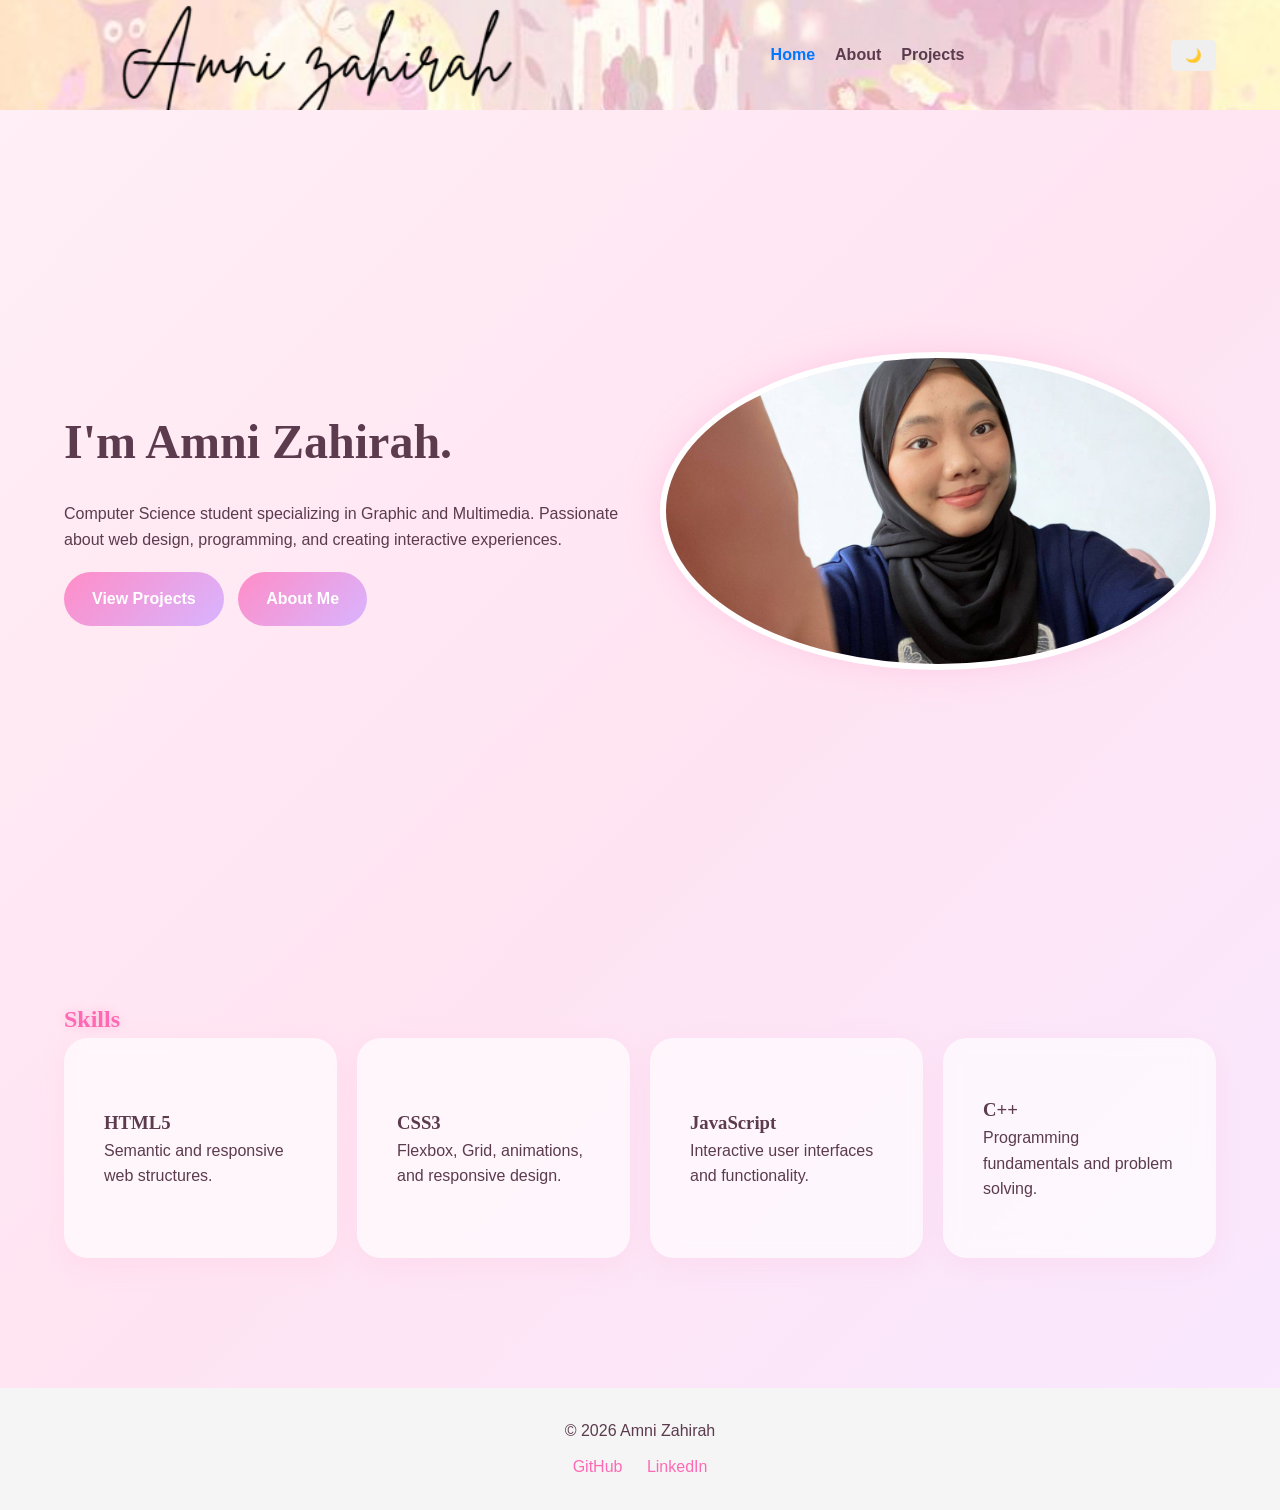
<file: index.html>
<!DOCTYPE html>
<html lang="en">
<head>
  <meta charset="UTF-8">
  <meta name="viewport" content="width=device-width, initial-scale=1.0">

  <title>Home</title>

  <link rel="icon" type="image/png" href="images/ribbon.png">
  <link rel="stylesheet" href="css/style.css">
</head>
<body>

<header class="header-banner">
  <div class="container nav-container">
    <img src="images/logo.png" alt="Amni Zahirah Logo" class="logo-image">

    <nav>
      <ul class="nav-links">
        <li><a href="index.html" class="active">Home</a></li>
        <li><a href="about.html">About</a></li>
        <li><a href="projects.html">Projects</a></li>
      </ul>
    </nav>

    <button id="theme-toggle">🌙</button>
  </div>
</header>

  <!-- HERO -->
  <main>
    <section class="hero">
      <div class="container hero-grid">

        <div class="hero-text">
          <h2>I'm Amni Zahirah.</h2>

          <p class="description">
            Computer Science student specializing in Graphic and Multimedia.
            Passionate about web design, programming, and creating interactive experiences.
          </p>

          <div class="hero-buttons">
            <a href="projects.html" class="btn">View Projects</a>
            <a href="about.html" class="btn-outline">About Me</a>
          </div>
        </div>

        <div class="hero-image">
          <img src="images/profile.jpg" alt="Amni Zahirah Profile Picture">
        </div>

      </div>
    </section>

    <!-- SKILLS -->
    <section class="skills">
      <div class="container">
        <h2 class="section-title">Skills</h2>

        <div class="skills-grid">

          <div class="skill-card">
            <h3>HTML5</h3>
            <p>Semantic and responsive web structures.</p>
          </div>

          <div class="skill-card">
            <h3>CSS3</h3>
            <p>Flexbox, Grid, animations, and responsive design.</p>
          </div>

          <div class="skill-card">
            <h3>JavaScript</h3>
            <p>Interactive user interfaces and functionality.</p>
          </div>

          <div class="skill-card">
            <h3>C++</h3>
            <p>Programming fundamentals and problem solving.</p>
          </div>

        </div>
      </div>
    </section>
  </main>

  <!-- FOOTER -->
  <footer class="footer">
    <div class="container">
      <p>© 2026 Amni Zahirah</p>

      <div class="social-links">
        <a href="https://github.com/wazamni" target="_blank">GitHub</a>
        <a href="https://www.linkedin.com/in/wanamnizahirah/" target="_blank">LinkedIn</a>
      </div>
    </div>
  </footer>

  <script src="js/script.js"></script>
</body>
</html>
</file>
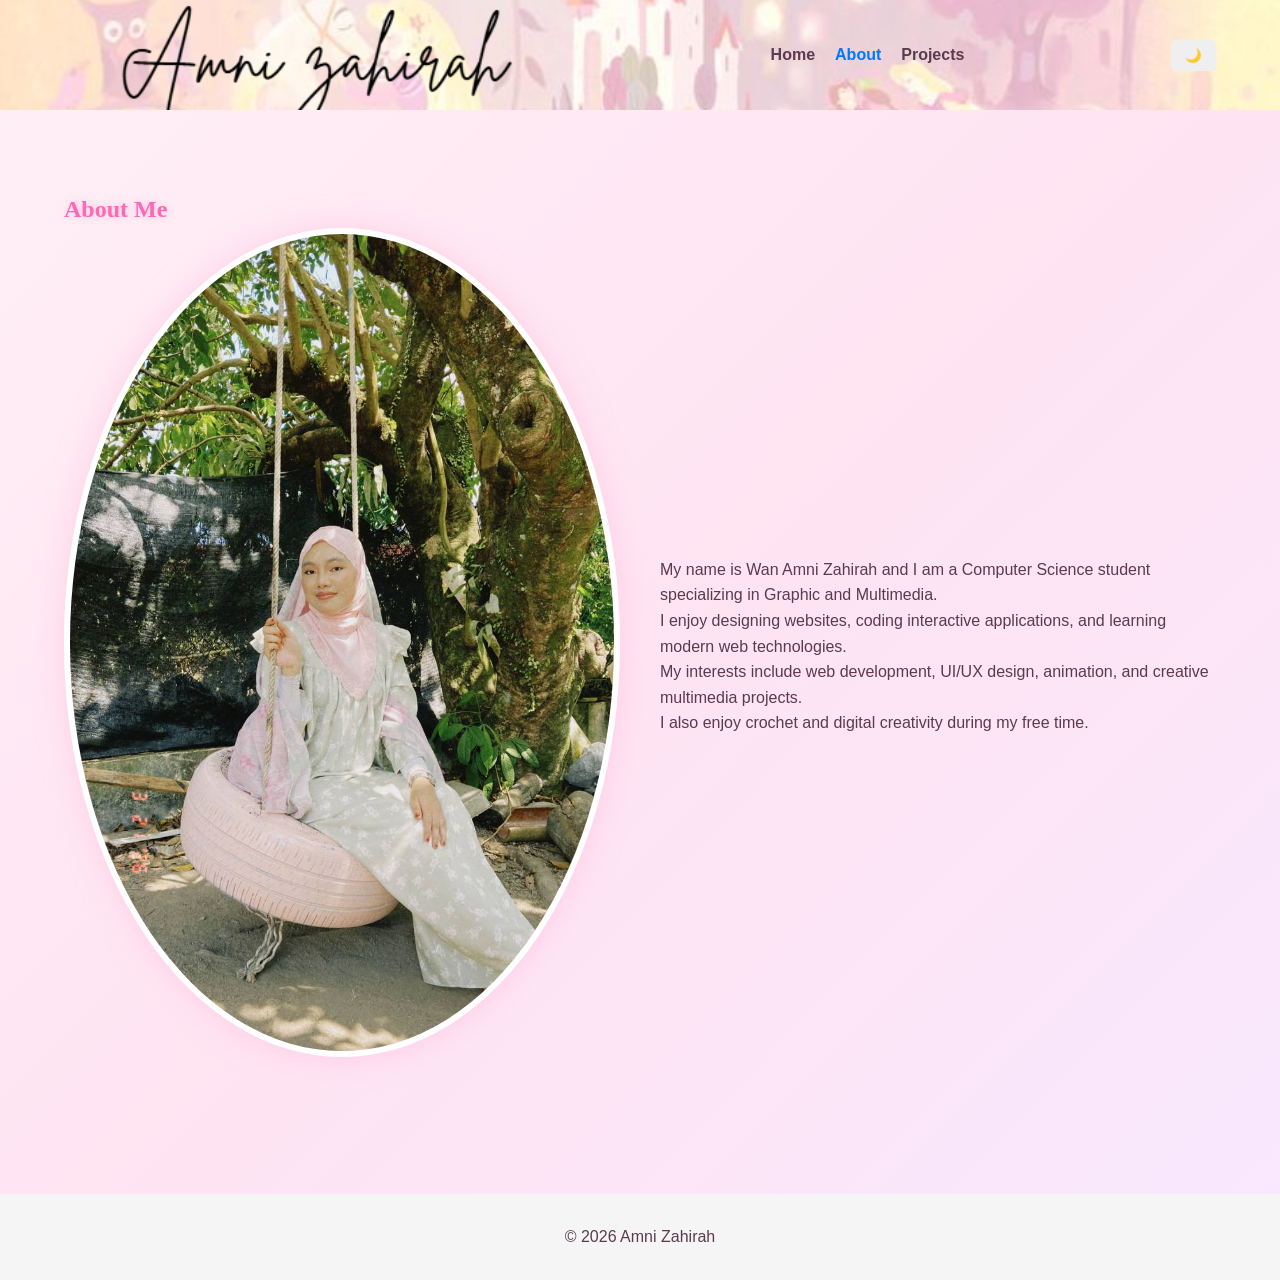
<file: about.html>
<!DOCTYPE html>
<html lang="en">
<head>
  <meta charset="UTF-8">
  <meta name="viewport" content="width=device-width, initial-scale=1.0">

  <title>About Me</title>

  <link rel="icon" type="image/png" href="images/ribbon.png">
  <link rel="stylesheet" href="css/style.css">
</head>
<body>

<header class="header-banner">
  <div class="container nav-container">
    <img src="images/logo.png" alt="Amni Zahirah Logo" class="logo-image">

    <nav>
      <ul class="nav-links">
        <li><a href="index.html">Home</a></li>
        <li><a href="about.html" class="active">About</a></li>
        <li><a href="projects.html">Projects</a></li>
      </ul>
    </nav>

    <button id="theme-toggle">🌙</button>
  </div>
</header>

<main>
  <section class="page-section">
    <div class="container">

      <h2 class="section-title">About Me</h2>

      <div class="about-grid">

        <div>
          <img src="images/profile1.jpg" class="about-image" alt="Profile Image">
        </div>

        <div>
          <p>
            My name is Wan Amni Zahirah and I am a Computer Science student
            specializing in Graphic and Multimedia.
          </p>

          <p>
            I enjoy designing websites, coding interactive applications,
            and learning modern web technologies.
          </p>

          <p>
            My interests include web development, UI/UX design,
            animation, and creative multimedia projects.
          </p>

          <p>
            I also enjoy crochet and digital creativity during my free time.
          </p>
        </div>

      </div>
    </div>
  </section>
</main>

<footer class="footer">
  <div class="container">
    <p>© 2026 Amni Zahirah</p>
  </div>
</footer>

<script src="js/script.js"></script>
</body>
</html>
</file>
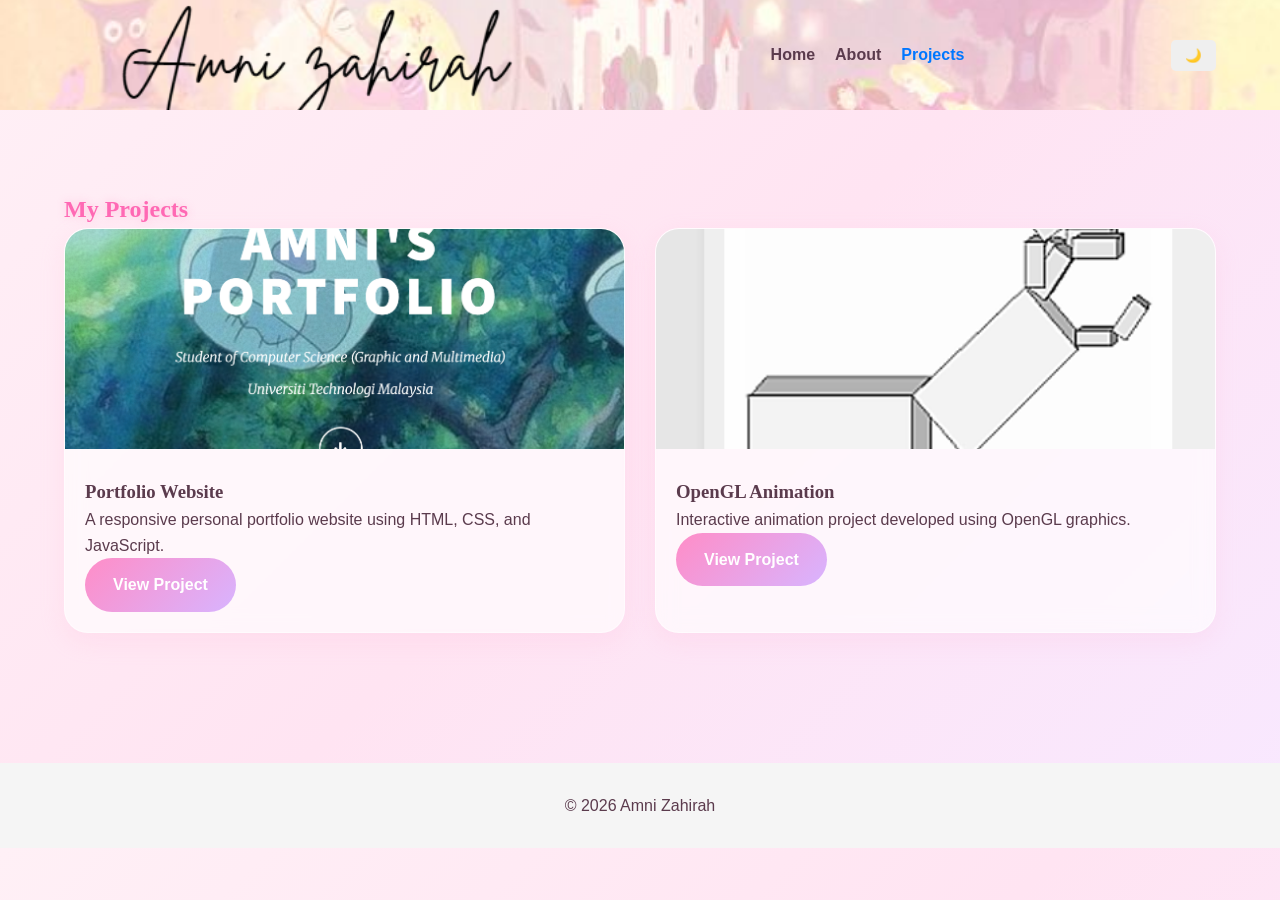
<file: projects.html>
<!DOCTYPE html>
<html lang="en">
<head>
  <meta charset="UTF-8">
  <meta name="viewport" content="width=device-width, initial-scale=1.0">

  <title>Projects</title>

  <link rel="icon" type="image/png" href="images/ribbon.png">
  <link rel="stylesheet" href="css/style.css">
</head>
<body>

<header class="header-banner">
  <div class="container nav-container">
    <img src="images/logo.png" alt="Amni Zahirah Logo" class="logo-image">

    <nav>
      <ul class="nav-links">
        <li><a href="index.html">Home</a></li>
        <li><a href="about.html">About</a></li>
        <li><a href="projects.html" class="active">Projects</a></li>
      </ul>
    </nav>

    <button id="theme-toggle">🌙</button>
  </div>
</header>

<main>

  <section class="page-section">
    <div class="container">

      <h2 class="section-title">My Projects</h2>

      <div class="projects-grid">

        <!-- PROJECT 1 -->
        <div class="project-card">
          <img src="images/project1.jpg" alt="Project 1">

          <div class="project-content">
            <h3>Portfolio Website</h3>

            <p>
              A responsive personal portfolio website using HTML, CSS,
              and JavaScript.
            </p>

            <a href="https://wazamni.github.io/" class="btn">View Project</a>
          </div>
        </div>

        <!-- PROJECT 2 -->
        <div class="project-card">
          <img src="images/project2.jpg" alt="Project 2">

          <div class="project-content">
            <h3>OpenGL Animation</h3>

            <p>
              Interactive animation project developed using OpenGL graphics.
            </p>

            <a href="project2.html" class="btn">View Project</a>
          </div>
        </div>

      </div>
    </div>
  </section>

</main>

<footer class="footer">
  <div class="container">
    <p>© 2026 Amni Zahirah</p>
  </div>
</footer>

<script src="js/script.js"></script>
</body>
</html>
</file>
<file: css/style.css>
:root{
  --pink:#ffb6d9;
  --hotpink:#ff69b4;
  --lavender:#d8b4ff;
  --cream:#fff7fb;
  --white:#ffffff;
  --text:#5b3b4d;
  --shadow:rgba(255,105,180,0.2);
}

h1,h2,h3{
  font-family:'Playfair Display', serif;
}

/* RESET */
*{
  margin:0;
  padding:0;
  box-sizing:border-box;
}

html{
  scroll-behavior:smooth;
}

body{
  font-family:'Poppins', sans-serif;
  background:linear-gradient(
    135deg,
    #fff0f6,
    #ffe4f2,
    #f8e8ff
  );

  color:var(--text);
  line-height:1.6;
}

/* DARK MODE */
body.dark{
  background:#121212;
  color:white;
}

body.dark .header{
  background:#1e1e1e;
}

body.dark .skill-card,
body.dark .project-card{
  background:#1f1f1f;
}

body.dark .footer{
  background:#1e1e1e;
}

/* CONTAINER */
.container{
  width:90%;
  max-width:1200px;
  margin:auto;
}

/* HEADER */
.header{
  background:rgba(255,255,255,0.7);
  backdrop-filter:blur(12px);

  position:sticky;
  top:0;
  z-index:1000;

  box-shadow:0 4px 20px rgba(255,182,217,0.3);
}

.header-banner {
    background-image: url("../images/banner.jpg");
    background-size: cover;
    background-position: center;
    height: 110px;
}

.header-banner img {
    width: 500px;
    height: 110px;
    
}

.logo {
    width: 120px;
    height: auto;
}

.nav-container {
    display: flex;
    align-items: center;
    justify-content: space-between;
}

.logo-container{
  display:flex;
  align-items:center;
  gap:12px;
}

.logo-image{
  width:50px;
  height:50px;

  object-fit:cover;
}

.nav-links{
  display:flex;
  gap:20px;
  list-style:none;
}

.nav-links a{
  text-decoration:none;
  color:inherit;
  font-weight:bold;
}

.nav-links a.active{
  color:#0077ff;
}

#theme-toggle{
  padding:8px 14px;
  border:none;
  cursor:pointer;
  border-radius:5px;
}

/* HERO */
.hero{
  min-height:90vh;
  display:flex;
  align-items:center;
}

.hero-grid{
  display:grid;
  grid-template-columns:1fr 1fr;
  gap:40px;
  align-items:center;
}

.hero-text h2{
  font-size:3rem;
  margin-bottom:20px;
}

.description{
  margin-bottom:20px;
}

.hero-image img{
  width: 100%;

  border-radius: 50%;

  border:6px solid white;

  box-shadow:
    0 0 30px rgba(255,182,217,0.5);

  animation:float 4s ease-in-out infinite;
 
}

/* BUTTONS */
.btn,
.btn-outline{
  display:inline-block;
  padding:12px 24px;
  margin-right:10px;
  text-decoration:none;
  border-radius:8px;
  transition:0.3s;
}

.btn{
  background:linear-gradient(
    135deg,
    #ff8dc7,
    #d8b4ff
  );

  color:white;
  border:none;

  padding:14px 28px;
  border-radius:999px;

  font-weight:600;

  transition:0.3s;
}

.btn:hover{
  transform:translateY(-4px) scale(1.03);

  box-shadow:0 10px 25px rgba(255,105,180,0.3);
}

.btn-outline{
  background:linear-gradient(
    135deg,
    #ff8dc7,
    #d8b4ff
  );

  color:white;

  border:none;

  padding:14px 28px;

  border-radius:999px;

  font-weight:600;

  transition:0.3s;
}

.btn-outline:hover{
  transform:translateY(-4px) scale(1.03);

  box-shadow:0 10px 25px rgba(255,105,180,0.3);
}

/* SECTION */
.page-section,
.skills{
  padding:80px 0;
}

.section-title{
  color:#ff69b4;

  text-shadow:
    0 0 10px rgba(255,105,180,0.3);
}

/* SKILLS */
.skills-grid{
  display:grid;
  grid-template-columns:repeat(auto-fit,minmax(220px,1fr));
  gap:20px;
}

.skill-card{
  background:rgba(255,255,255,0.65);

  backdrop-filter:blur(10px);

  border-radius:24px;

  padding:40px;

  min-height:220px;

  display:flex;
  flex-direction:column;
  justify-content:center;

  box-shadow:0 8px 25px rgba(255,182,217,0.2);
}

.skill-card:hover{
    transform:translateY(-8px);

    box-shadow:0 15px 35px rgba(255,105,180,0.25);
}

/* ABOUT */
.about-grid{
  display:grid;
  grid-template-columns:1fr 1fr;
  gap:40px;
  align-items:center;
}

.about-image{
  width: 100%;

  border-radius: 50%;

  border:6px solid white;

  box-shadow:
    0 0 30px rgba(255,182,217,0.5);

  animation:float 4s ease-in-out infinite;
}

/* PROJECTS */
.projects-grid{
  display:grid;
  grid-template-columns:repeat(auto-fit,minmax(300px,1fr));
  gap:30px;
}

.project-card{
  background:rgba(255,255,255,0.65);

  backdrop-filter:blur(10px);

  border:1px solid rgba(255,255,255,0.5);

  border-radius:24px;

  box-shadow:0 8px 25px rgba(255,182,217,0.2);

  overflow:hidden;

  transition:0.3s;
}

.project-card:hover{
  transform:translateY(-8px);

  box-shadow:0 15px 35px rgba(255,105,180,0.25);
}

.project-card img{
  width:100%;
  height:220px;
  object-fit:cover;
}

.project-content{
  padding:20px;
}

.project-page{
    max-width:900px;
    margin:auto;
    padding:50px 20px;
    text-align:center;
}

.project-image{
    width:250px;
    max-width:250px;
    border-radius:20px;
    margin-top:20px;
}

.gallery{
    width: 250px;
    display:grid;
    grid-template-columns:repeat(auto-fit,minmax(250px,1fr));
    gap:20px;
    margin-top:30px;
}

.gallery img{
    width:250px;
    max-width:250px;
    height:auto;
    border-radius:15px;
}

/* FOOTER */
.footer{
  background:#f5f5f5;
  padding:30px 0;
  text-align:center;
  margin-top:50px;
}

.social-links{
  margin-top:10px;
}

.social-links a{
  margin:0 10px;
  text-decoration:none;
  color:#ff69b4;
}

/* RESPONSIVE */
@media(max-width:768px){

  .hero-grid,
  .about-grid{
    grid-template-columns:1fr;
    text-align:center;
  }

  .nav-links{
    gap:10px;
  }

  .hero-text h2{
    font-size:2.2rem;
  }

  .hero-image img{
    width:220px;
  }
}


@keyframes float{
  0%{
    transform:translateY(0);
  }

  50%{
    transform:translateY(-10px);
  }

  100%{
    transform:translateY(0);
  }
}
</file>
